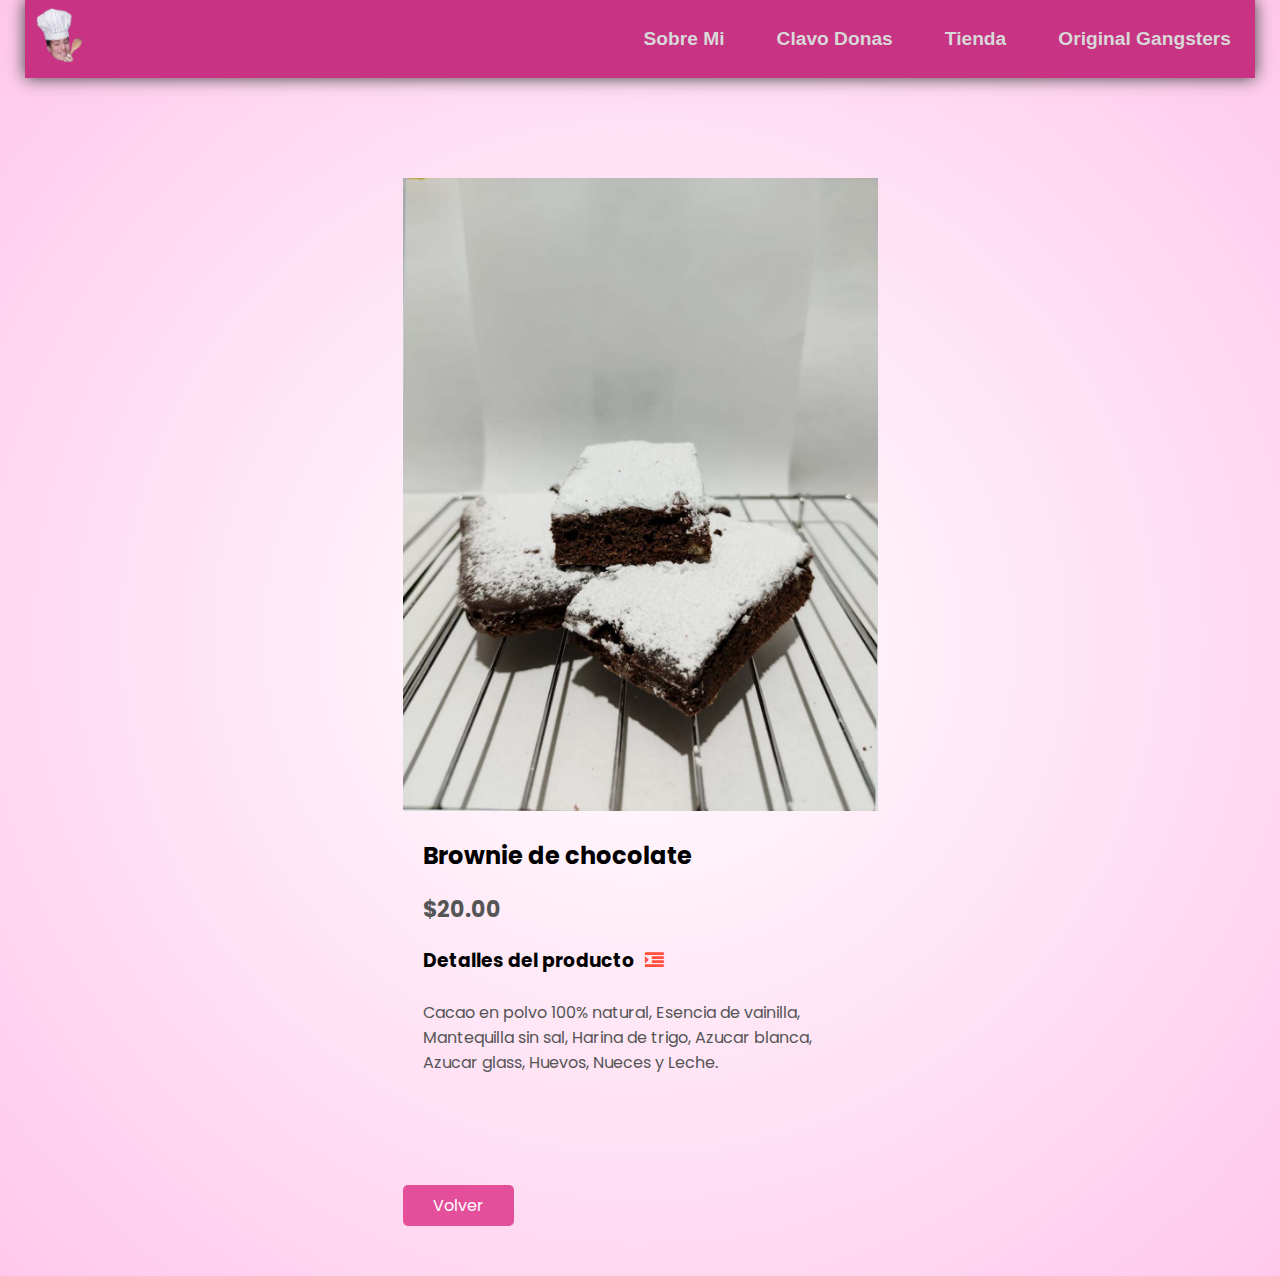
<file: ClavoDonas/Brownie.html>
<!DOCTYPE html>
<html lang="en">
  <head>
    <meta charset="UTF-8" />
    <meta name="viewport" content="width=device-width, initial-scale=1.0" />
    <link rel="shortcut icon" href="../img/PabloArvizu_logo.png">
    <title> ClavoDonas | Brownies </title>
    <link href='https://unpkg.com/boxicons@2.1.2/css/boxicons.min.css' rel='stylesheet'>
    <link rel="stylesheet" href="https://unicons.iconscout.com/release/v4.0.0/css/line.css">
    <link href="https://fonts.googleapis.com/css2?family=Poppins:ital,wght@0,300;0,400;0,500;0,600;0,700;1,200&display=swap" rel="stylesheet"/>
    <link rel="stylesheet" href="https://stackpath.bootstrapcdn.com/font-awesome/4.7.0/css/font-awesome.min.css"/>

    <link rel="stylesheet" href="../css/styleT.css" />
  </head>
  <body>
    <!--
⣿⣿⣿⣿⣿⣿⣿⣿⣿⣿⣿⣿⣿⣿⣿⣿⣿⣿⣿⣿⣿⣿⣿⣿⣿⣿⣿⣿⣿⣿⣿⣿⣿⣷⡘⣿⣿⣧⠙⣿⣿⣿⣿⣿⣿⣿⣿⣿⣿⣿⣿⣿⣿⣿⣿⣿⣿⣿⣿⣿⣿⣷⡌⢻
⣿⣿⣿⣿⣿⣿⣿⣿⣿⣿⣿⣿⣿⣿⣿⣿⣿⣿⣿⣿⣿⣿⣿⣿⣿⣿⣿⣿⣿⣿⣿⣿⣿⣿⣇⠸⣿⣿⣧⠘⣿⣿⣿⣿⣿⣿⣿⣿⣿⣿⣿⣿⣿⣿⣿⣿⣿⣿⣿⣿⣿⣿⣿⣄
⣿⣿⣿⣿⣿⣿⣿⣿⣏⠹⣿⣿⣿⣎⢻⣿⣿⣿⣿⣿⣿⣿⣿⣿⣿⣿⣿⣿⣿⣿⣿⣿⣿⣿⣿⡄⡹⣿⣿⣧⠹⣿⣿⣿⣿⣿⣿⣿⣿⣿⣿⣿⣿⣿⣿⣿⣿⣿⣿⣿⣿⣿⣿⣿
⣿⣿⣿⣿⣿⣿⣿⣿⣿⡄⠻⣿⣿⣿⣧⡙⣿⣿⣿⣿⣿⣿⣿⣿⣿⣿⣿⣿⣿⣿⣿⣿⣿⣿⣿⡇⢠⡘⣿⣿⡆⠈⠻⣿⣿⣿⣿⣿⣿⣿⣿⣿⣿⡿⣿⣿⣿⣿⣿⣿⣿⣿⣿⣿
⣿⣿⣿⣿⣿⣿⣿⣿⣿⡇⣄⠘⢿⣿⣿⣷⡌⢿⣿⣿⣿⣿⣿⣿⣿⣿⣿⣿⣿⣿⣿⣿⣿⣿⣿⣇⢸⣷⡘⣿⣿⡀⣦⡙⢿⣿⣿⣿⣿⣿⣿⣿⣿⣿⡝⣿⣿⣿⣿⣿⣿⣿⣿⣿
⣿⣿⣿⣿⣿⣿⣿⣿⣿⡇⢹⣷⡌⢻⣿⣿⣿⣆⠻⣿⣿⣿⣿⣿⣿⣿⣿⣿⣿⣿⣿⣿⣿⣿⣿⣿⢸⣿⣷⡘⣿⣧⠸⣿⣦⠹⣿⡿⢛⣽⣿⣿⣿⣿⣿⡜⣿⣿⣿⣿⣿⣿⣿⣿
⣿⣿⣿⣿⡼⣿⣿⣿⣿⡇⢸⣿⣿⣆⠹⣿⣿⣿⣦⠙⣿⣿⣿⣿⣿⣿⣿⣿⣿⣿⣿⣿⣿⣿⣿⡟⢸⣿⣿⣷⠘⣿⡄⣿⡿⠓⡀⢴⣿⣿⣿⣿⣿⣿⣿⣿⡘⣿⣿⣿⣿⣿⣿⡊
⣿⣿⣿⣿⡇⣿⣿⣿⣿⡇⢸⣿⣿⣿⣧⡘⢿⣿⣿⣷⡈⢿⠛⣿⣿⣿⣿⣿⣿⣿⣿⣿⣿⣿⣿⡇⢸⣿⣿⣿⣧⠹⠇⢉⣠⣾⣿⣆⠻⣿⣿⣿⣿⣿⣿⣿⣧⢹⣿⣿⣿⣿⣿⣷
⣿⣿⣿⣿⣿⢸⣿⣿⣿⡇⠸⠿⠿⠿⠿⠷⠌⠻⠿⢿⣿⡀⢸⣿⣿⣿⣿⣿⣿⣿⣿⣿⣿⣿⣿⡇⣸⣿⣿⣿⣯⡄⢲⢸⣿⣿⣿⣿⣧⠙⣿⣿⣿⣿⣿⣿⣿⡆⢿⣿⣿⣿⣿⣿
⣿⣿⣿⣿⣿⡆⣿⣿⣿⡇⢰⣶⣶⣶⣶⣶⣶⣦⠰⣤⣤⣤⢀⠹⣿⣿⣿⣿⣿⣿⣿⣿⣿⣿⣿⠄⣿⣿⣿⣿⣿⣿⠘⢸⣿⣿⣿⣿⣿⣷⡘⣿⣿⣿⣿⣿⣿⣿⠘⣿⣿⣿⣿⣿
⣿⣿⣿⣿⣿⣧⢹⣿⣿⡇⢸⣿⣿⣿⣿⣿⣿⣿⣷⡘⢿⣿⡄⢦⠙⣿⣿⣿⣿⣿⣿⣿⣿⣿⡿⢠⣿⣿⣿⣿⣿⣿⡇⢸⣿⣿⣿⣿⣿⣿⣷⡘⣿⣿⣿⣿⣿⣿⡆⢿⣿⣿⣿⣿
⣿⣿⣿⣿⣿⣿⡄⣿⣿⡇⢸⣿⣿⣿⣿⣿⣿⣿⣿⣿⣄⠻⣷⠸⣧⠘⣿⣿⣿⣿⣿⣿⣿⣿⡇⣸⣿⣿⣿⣿⣿⣿⣷⣸⣿⣿⣿⡿⠿⠟⠿⠗⠘⠛⢻⣿⣿⣿⣇⢸⣿⣿⣿⣿
⣿⣿⣿⣿⣿⣿⣧⠸⣿⡇⢸⣿⣿⣿⣿⣿⣿⣿⣿⣿⣿⣧⡙⢇⢻⣷⡈⢿⣿⣿⣿⣿⣿⣿⢀⣿⣿⣿⣿⣿⣿⣿⠿⠟⠋⠉⠄⢀⣀⣀⣠⣤⣤⠐⣾⣿⣿⣿⣿⠘⣿⣿⣿⣿
⣿⣿⣿⣿⣿⣿⣿⡆⠿⠇⠼⠿⠿⠿⠿⠿⠿⠿⠿⠿⠿⢿⣿⣌⠘⣿⣷⡌⢻⣿⣿⣿⣿⠇⣼⣿⣿⣿⣿⣿⣿⠄⠄⠠⠴⣶⣿⣿⣿⣿⣿⣿⣿⣧⠹⣿⣿⣿⣿⠄⣿⣿⣿⣿
⣿⣿⣿⣿⣿⣿⣥⣤⡀⠄⣤⣤⣤⣤⣤⣤⣤⣤⣤⠤⠄⠄⠄⣹⣷⣝⣿⣿⣄⢻⣿⣿⡏⣰⣿⣿⣿⣿⣿⣿⣷⣦⣤⣄⣀⡀⠉⠙⠛⠿⢿⣿⣿⣿⣆⢹⣿⣿⣿⡀⣿⣿⣿⣿
⣿⣿⣿⣿⣿⣿⣿⣿⣧⠠⣿⣿⣿⣿⣿⡿⠟⠋⠄⠄⣠⣴⣾⣿⣿⣿⣿⣿⣿⣦⢹⢏⣴⣿⣿⣿⣿⣿⣿⣿⣿⣿⣿⣿⣿⣿⣿⣶⣦⣤⣀⣀⢉⣿⣿⡄⠿⣿⣿⡇⣿⣿⣿⣿
⣿⣿⣿⣿⣿⣿⣿⣿⣿⣀⢻⣿⡿⠟⠉⠄⠄⢀⣤⣾⣿⣿⣿⣿⣿⣿⣿⣿⣿⣿⣷⣿⣿⣿⣿⣟⢻⣿⣿⣿⣿⣿⣿⣿⣿⣿⣿⣿⣿⣿⣿⣿⣿⣿⣿⣷⠄⣿⣿⡇⢸⣿⣿⣿
⣿⣿⣿⣿⣿⣿⣿⣿⣧⣿⠄⠋⠄⢀⣀⣤⣾⣿⣿⣿⣿⣿⣿⣿⣿⣿⣿⣿⣿⣿⣿⣿⣿⣿⣿⣿⣿⣿⣿⣿⣿⣿⣿⣿⣿⣿⣿⣿⣿⣿⣿⣿⣿⣿⣿⣿⠄⢿⣿⠄⡈⣿⣿⣿
⣿⣿⣿⣿⣿⣿⣿⣿⣏⣥⣖⡀⢶⣾⣿⣿⣿⣿⣿⣿⣿⣿⣿⣿⣿⣿⣿⣿⣿⣿⣿⣿⣿⣿⣿⣿⣿⣿⣿⣿⣿⣿⣿⣿⣿⣿⣿⣿⣿⣿⣿⣿⣿⣿⣿⣿⠄⣸⣿⠄⡇⣿⣿⣿
⣿⣿⣿⣿⣿⣿⣿⣿⣿⣿⣿⣿⡌⢿⣿⣿⣿⣿⣿⣿⣿⣿⣿⣿⣿⣿⣿⣿⣿⣿⣿⣿⣿⣿⣿⣿⣿⣿⣿⣿⣿⣿⣿⣿⣿⣿⣿⣿⣿⣿⣿⣿⣿⣿⣿⣿⠄⣿⣿⢰⡇⢸⣿⣿
⣿⣿⣿⣿⣿⣿⣿⣿⣿⣿⣿⣿⣷⡈⢿⣿⣿⣿⣿⣿⣿⣿⣿⣿⣿⣿⣿⣿⣿⣿⣿⣿⣿⣿⣿⣿⣿⣿⣿⣿⣿⣿⣿⣿⣿⣿⣿⣿⣿⣿⣿⣿⣿⣿⣿⡇⢸⣿⡇⢸⡇⢸⣿⠇
⠹⣿⣾⢿⣿⣿⣿⣿⣿⣿⣿⣿⣿⣿⡌⢿⣿⣿⣿⣿⣿⣿⣿⣿⣿⣿⣿⣿⣿⣿⣿⣿⣿⣿⡿⢡⢸⣿⣿⣿⣿⣿⣿⣿⣿⣿⣿⣿⣿⣿⣿⣿⣿⣿⡟⠄⣾⣿⡇⣿⡇⢸⡟⢰
⢧⠹⣿⣷⣝⢿⣿⣿⣿⣿⣿⣿⣿⣿⣿⡌⢟⣿⣿⣿⣿⣿⣿⣿⣿⣿⣿⣿⣿⣿⣿⣿⣿⡿⢁⣩⠸⣿⣿⣿⣿⣿⣿⣿⣿⣿⣿⣿⣿⣿⣿⣿⣿⡟⠄⠐⣿⣿⣿⣿⡇⠸⢁⣿
⠘⣧⡙⣿⣿⣷⣝⠻⣿⣿⣿⣿⣿⣿⣿⣿⣆⠪⢿⣿⣿⣿⣿⣿⣿⣿⣿⣿⣿⣿⣿⣿⣿⡇⢸⣿⠄⣿⣿⣿⣿⣿⣿⣿⣿⣿⣿⣿⣿⣿⣿⡿⠋⢀⡀⠄⢿⣿⣿⣿⡇⢠⣾⣿
⣇⢹⣷⡘⢿⣿⣿⣷⡌⠻⣿⣿⣿⣿⣿⣿⣿⣧⡠⡹⣿⣿⣿⣿⣿⣿⣿⣿⣿⣿⣿⣿⣿⣿⣦⣭⣴⣿⣿⣿⣿⣿⣿⣿⣿⣿⣿⣿⣿⣿⠟⢁⣴⣿⡇⢠⠸⣿⣿⣿⠅⣿⣿⣿
⣿⡄⢻⣿⣌⢻⣿⣿⣷⡀⠈⠙⢿⣿⣿⣿⣿⣿⣿⣔⠘⢿⣿⣿⣿⣿⣿⣿⣿⣿⣿⣿⣿⣿⣿⣿⣿⣿⣿⣿⣿⣿⣿⣿⣿⣿⣿⡿⠛⠁⣴⣿⣿⣿⡗⠄⡀⢿⣿⣿⠄⣿⣿⣿
⣿⣷⠠⠹⣿⣧⡙⢿⣿⣷⡀⢤⠄⠙⢿⣿⣿⣿⣿⣿⣯⡈⢿⣿⣿⣿⣿⣿⣿⣿⣿⣿⣿⣿⣿⣿⣿⣿⣿⣿⣿⣿⣿⣿⣿⡿⠋⡀⢀⡇⢸⣿⣿⣿⡇⠄⣧⠸⣿⡟⢸⣿⣿⣿
⢿⣿⣇⢱⠈⢿⣿⣷⣭⣛⣷⡌⢣⠄⢀⡙⢿⣿⣿⣿⣿⣿⣆⢻⣿⣿⣿⣿⣿⣿⣿⣿⣿⣿⣿⣿⣿⣿⣿⣿⣿⣿⣿⡿⠋⣠⡾⢁⣾⡇⢸⣿⣿⣿⠁⡇⢸⡄⢻⠇⣾⣿⣿⣿
⡈⢿⣿⡆⢳⡀⠙⢿⣿⣿⣿⣿⣄⠁⡀⢷⣄⠙⢿⣿⣿⣿⣿⣆⠉⠛⠛⠻⠿⠿⠿⠿⠿⠿⠿⣿⡿⠿⠿⠿⠟⠛⢁⣴⣿⡿⢁⣾⣿⡇⢸⣿⣿⠇⣼⣧⢸⣷⠈⢰⣿⣿⣿⣿
⣿⣌⠻⣿⡄⢻⡌⢦⣉⠻⢿⣿⣿⣷⣄⠘⣿⣷⣄⠹⣿⣿⣿⣿⣆⢠⣀⡀⠄⠄⠄⠄⠄⠄⠄⠠⠄⠄⣀⣠⣤⣴⣿⣿⡟⢡⣾⣿⣿⠃⣾⣿⠏⣰⣿⣿⠈⣿⠆⢸⣿⣿⣿⣿
⣿⣿⣦⡙⢿⣆⣻⣄⢻⣛⣒⣈⣉⣻⣿⣆⠨⠿⠟⠓⠈⠻⣿⣿⣿⡆⢫⣭⣤⣤⣶⣤⣄⣀⠄⠄⠄⣾⣿⣿⣿⣿⡿⢋⣴⣿⣿⣿⡿⢠⣿⢋⣼⣿⣿⣿⠄⡿⣼⠄⣿⣿⣿⡟
⣿⣿⣿⣿⣮⣿⣿⣿⡆⠄⠲⣶⣶⣶⣶⣦⣼⣿⣿⣿⣷⡀⠙⢿⣿⣿⡄⢿⣿⣿⣿⣿⣿⣿⣿⣷⣶⣦⣬⣉⡛⠛⠚⠻⣿⣿⣿⡿⢃⣞⣵⣿⣿⣿⣿⣿⠄⣷⣿⡆⢹⣿⣿⡇
    -->
    <div class="header">
      <div class="container">
        <nav class="navbar">
          <a href="../index"> <img class="navbar-logo" src="../img/ClavoDonas.png" height="55px" right="55px"></img></a>
          <button class="navbar-button" id="toggle-button"> <i class="bx bx-menu" id="toggle-icon"></i> </button>
          <ul class="navbar-list">
              <li class="navbar-item"> <a href="../index.html" class="navbar-link">Sobre Mi</a> </li>
              <li class="navbar-item"> <a href="../ClavoDonas.html" class="navbar-link">Clavo Donas</a> </li>
              <li class="navbar-item"> <a href="../ClavoDonas/tienda.html" class="navbar-link"> Tienda </a> </li>
              <li class="navbar-item"> <a href="../OriginalGangsters.html" class="navbar-link">Original Gangsters</a> </li>
          </ul>
        </nav>
        <header>
          <div class="small-container single-product">
            <div class="row">
              <div class="col-2">
                <img src="../img/Brownie.jpg" width="100%" id="ProductImg" />
              <div class="col-2">
                <h2>Brownie de chocolate</h2>
                <h4>$20.00</h4>
                <h3>Detalles del producto<i class="fa fa-indent"></i></h3>
                <br />
                <p>
                  Cacao en polvo 100% natural,
                  Esencia de vainilla,
                  Mantequilla sin sal,
                  Harina de trigo,
                  Azucar blanca,
                  Azucar glass,
                  Huevos,
                  Nueces y
                  Leche.
                </p>
              </div>
            </div>
          </div>
          <div class="row">
            <div class="col-2">
              <a href="../ClavoDonas/tienda.html" class="btn">Volver</a>
            </div>
        </header>
      <script src="../js/rellax.min.js"></script>
  </body>
</html>
</file>
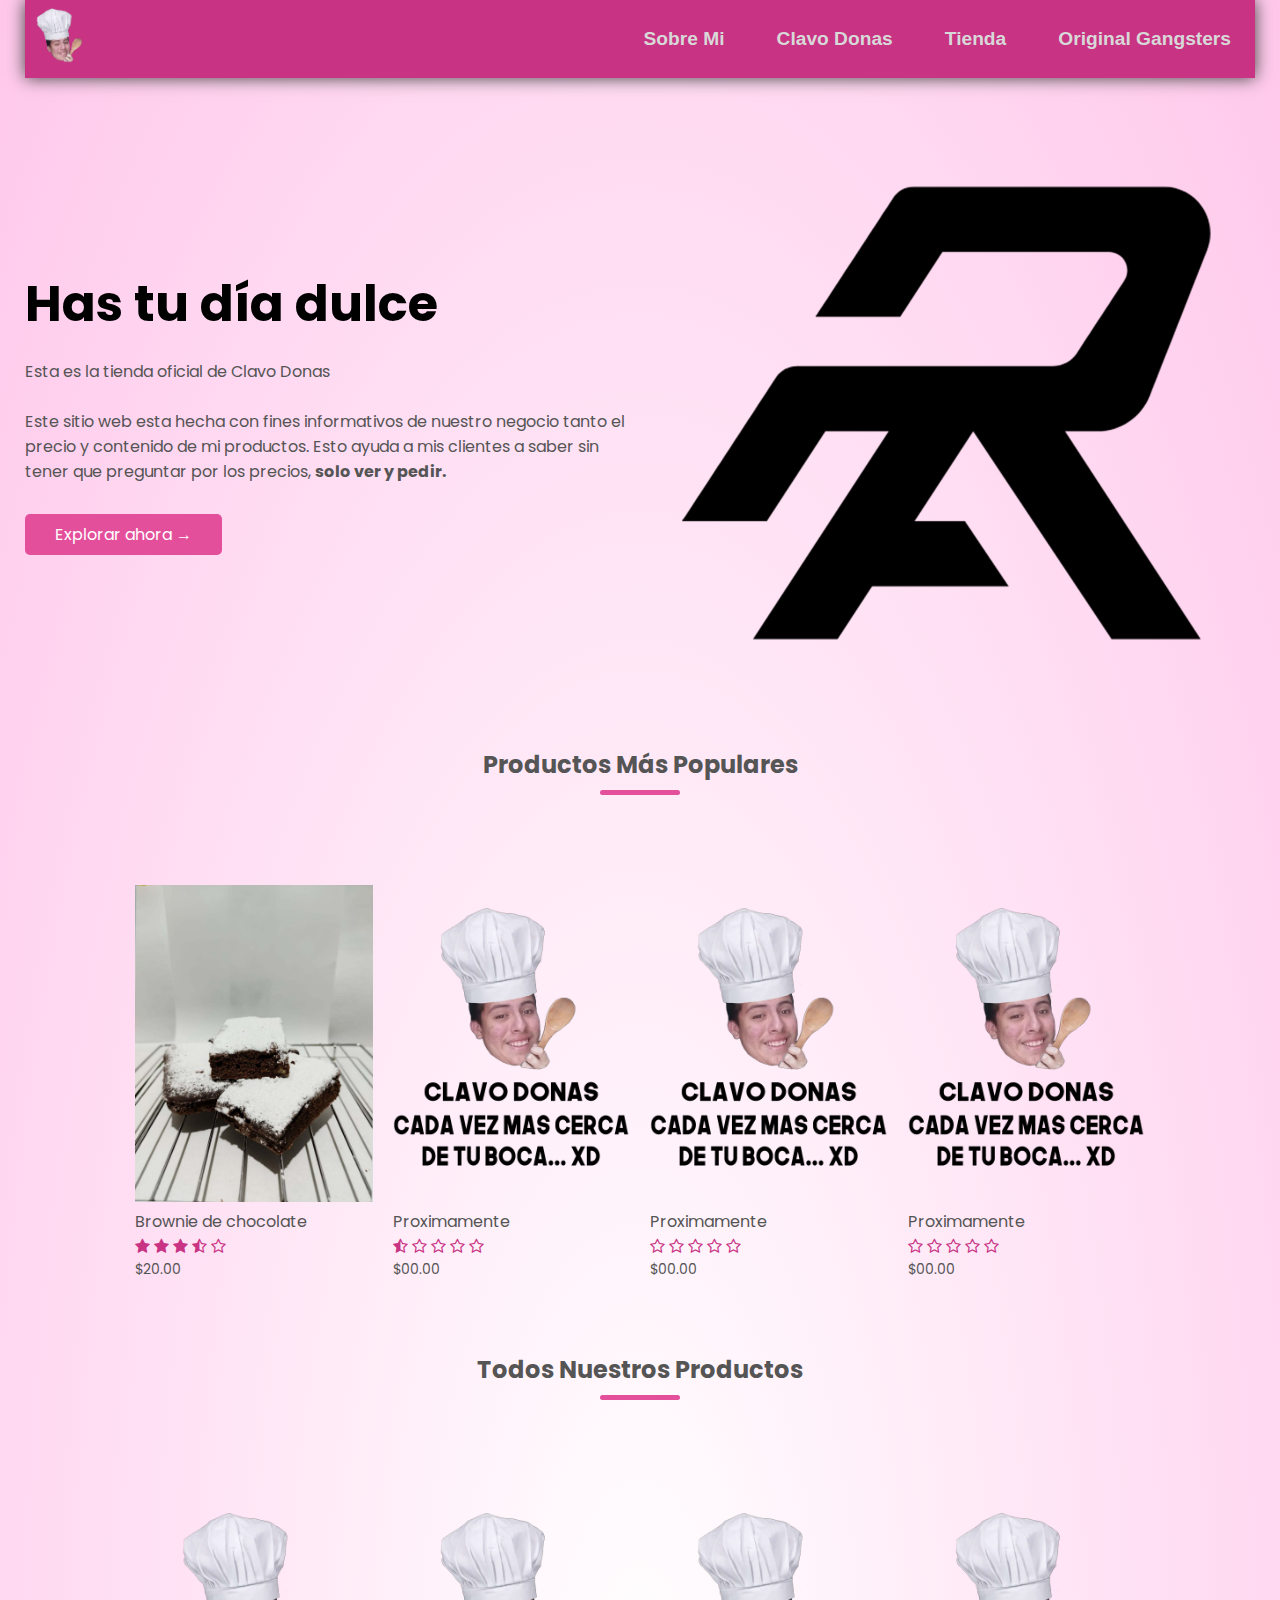
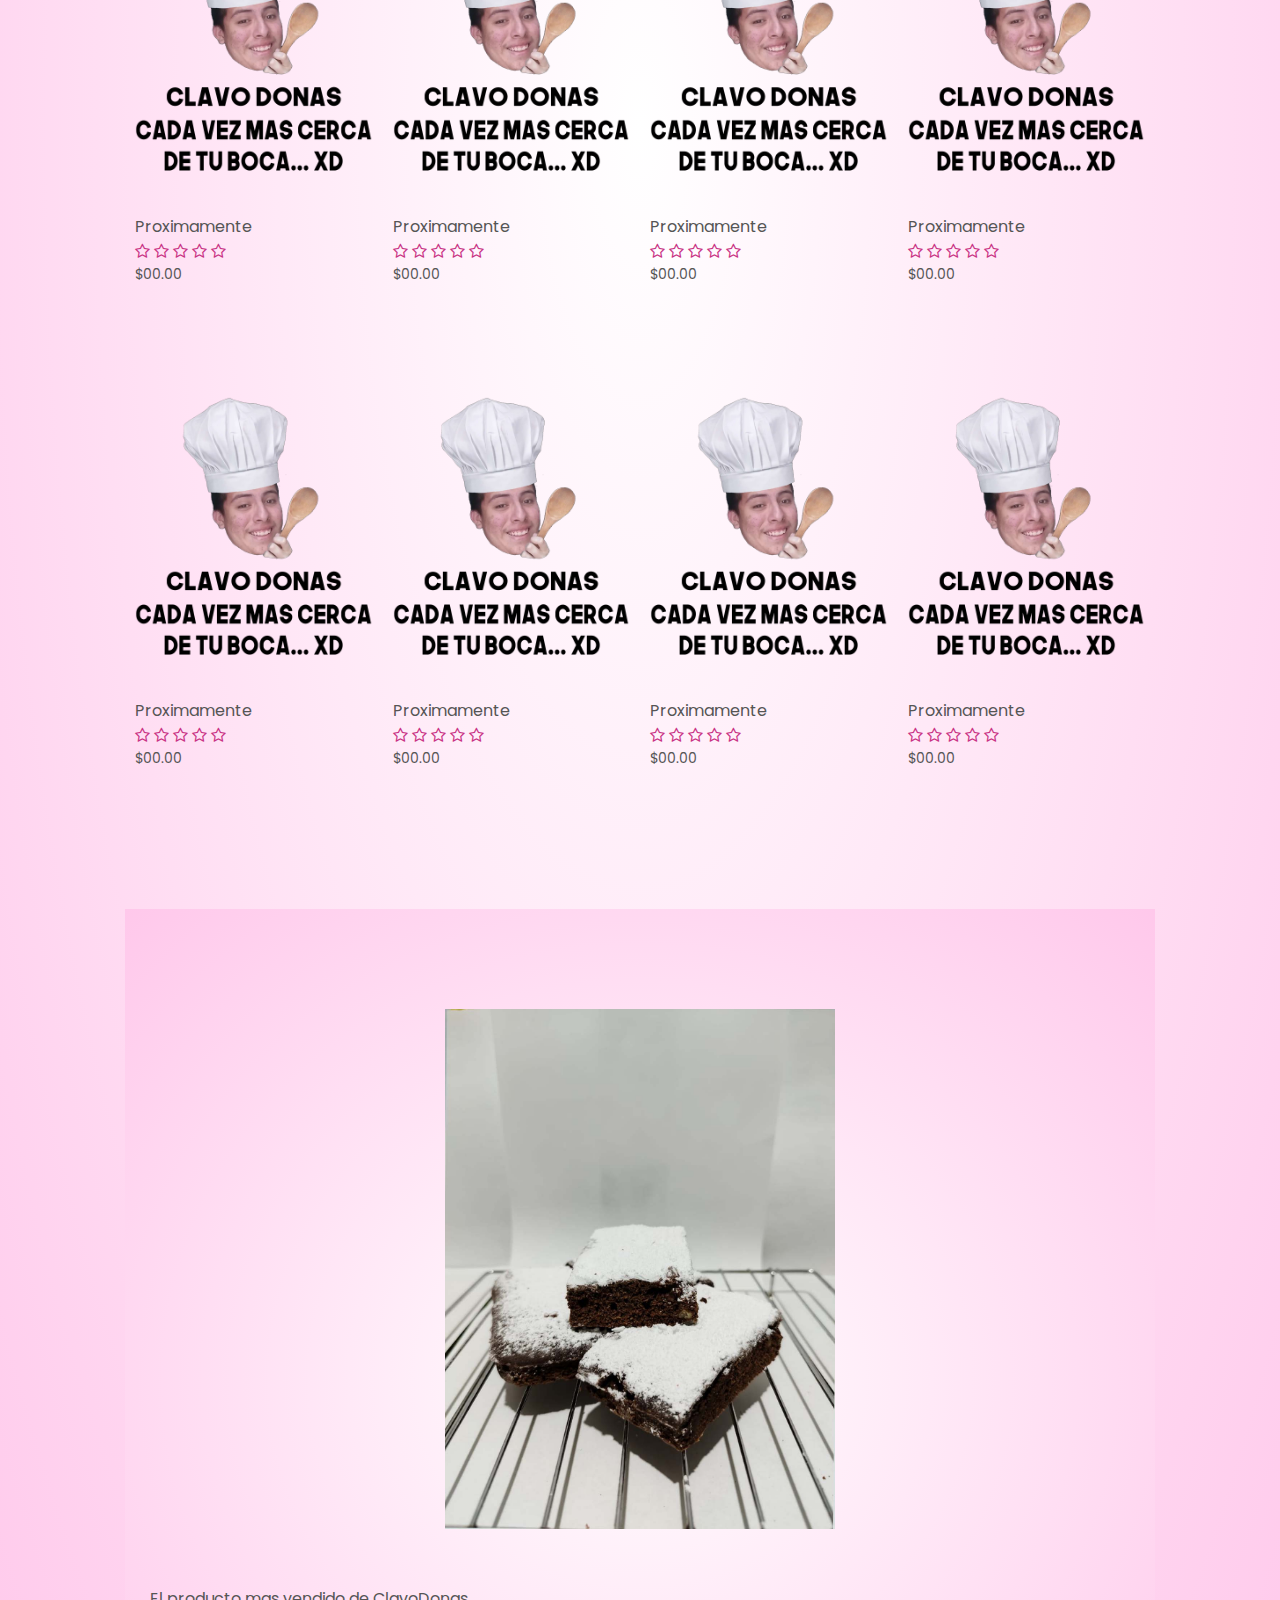
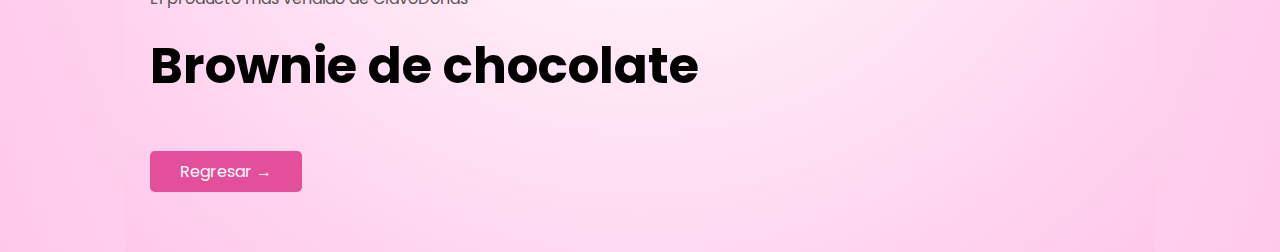
<file: ClavoDonas/tienda.html>
<!DOCTYPE html>
<html lang="en">
  <head>
    <meta charset="UTF-8" />
    <meta name="viewport" content="width=device-width, initial-scale=1.0" />
    <link rel="shortcut icon" href="../img/PabloArvizu_logo.png">
    <title> ClavoDonas | Tienda </title>
    <link href='https://unpkg.com/boxicons@2.1.2/css/boxicons.min.css' rel='stylesheet'>
    <link rel="stylesheet" href="https://unicons.iconscout.com/release/v4.0.0/css/line.css">
    <link href="https://fonts.googleapis.com/css2?family=Poppins:ital,wght@0,300;0,400;0,500;0,600;0,700;1,200&display=swap" rel="stylesheet"/>
    <link rel="stylesheet" href="https://stackpath.bootstrapcdn.com/font-awesome/4.7.0/css/font-awesome.min.css"/>

    <link rel="stylesheet" href="../css/styleT.css" />
  </head>
  <body>
    <!-- 

▒▒▒▒▒▒▒▓
▒▒▒▒▒▒▒▓▓▓
▒▓▓▓▓▓▓░░░▓       Homero Quiere dona
▒▓░░░░▓░░░░▓       ¿Le compras una dona a Homero?
▓░░░░░░▓░▓░▓
▓░░░░░░▓░░░▓
▓░░▓░░░▓▓▓▓
▒▓░░░░▓▒▒▒▒▓
▒▒▓▓▓▓▒▒▒▒▒▓
▒▒▒▒▒▒▒▒▓▓▓▓
▒▒▒▒▒▓▓▓▒▒▒▒▓
▒▒▒▒▓▒▒▒▒▒▒▒▒▓
▒▒▒▓▒▒▒▒▒▒▒▒▒▓
▒▒▓▒▒▒▒▒▒▒▒▒▒▒▓
▒▓▒▓▒▒▒▒▒▒▒▒▒▓
▒▓▒▓▓▓▓▓▓▓▓▓▓
▒▓▒▒▒▒▒▒▒▓
▒▒▓▒▒▒▒▒▓
    -->
    <div class="header">
      <div class="container">
        <nav class="navbar">
          <a href="../index.html"> <img class="navbar-logo" src="../img/ClavoDonas.png" height="55px" right="55px"></img></a>
          <button class="navbar-button" id="toggle-button"> <i class="bx bx-menu" id="toggle-icon"></i> </button>
          <ul class="navbar-list">
              <li class="navbar-item"> <a href="../SobreMi.html" class="navbar-link">Sobre Mi</a> </li>
              <li class="navbar-item"> <a href="../ClavoDonas.html" class="navbar-link">Clavo Donas</a> </li>
              <li class="navbar-item"> <a href="../ClavoDonas/tienda.html" class="navbar-link"> Tienda </a> </li>
              <li class="navbar-item"> <a href="../OriginalGangsters.html" class="navbar-link">Original Gangsters</a> </li>
          </ul>
      </nav>
      <header>
        <div class="row">
          <div class="col-2">
            <h1>
              Has tu día dulce
            </h1>
            <p>
              Esta es la tienda oficial de Clavo Donas
            </p>
            <p>
              <br>Este sitio web esta hecha con fines
              informativos de nuestro negocio tanto
              el precio y contenido de mi productos.
              Esto ayuda a mis clientes a saber sin
              tener que preguntar por los precios,
              <b>solo ver y pedir.</b>
            </p>
            <a href="../ClavoDonas/tienda.html" class="btn">Explorar ahora &#8594;</a>
          </div>
          <div class="col-2">
            <a href="https://wa.me/+523311074825?text=¡Hola!%20en%20que%20te%20puedo%20ayudar?%20">
              <img src="/img/Productos.png" alt=""/>
            </a>
          </div>
        </div>
        <div class="small-container">
          <h2 class="title">Productos Más Populares</h2>
          <div class="row">
            <div class="col-4">
              <a href="../ClavoDonas/Brownie.html">
                <img src="/img/Brownie.jpg" alt=""/>
              </a>
              <h4>Brownie de chocolate</h4>
              <div class="rating">
                <i class="fa fa-star"></i>
                <i class="fa fa-star"></i>
                <i class="fa fa-star"></i>
                <i class="fa fa-star-half-o"></i>
                <i class="fa fa-star-o"></i>
              </div>
              <p>$20.00</p>
            </div>
            <div class="col-4">
              <img src="/img/Proximamente.png" alt="" />
              <h4>Proximamente</h4>
              <div class="rating">
                <i class="fa fa-star-half-o"></i>
                <i class="fa fa-star-o"></i>
                <i class="fa fa-star-o"></i>
                <i class="fa fa-star-o"></i>
                <i class="fa fa-star-o"></i>
              </div>
              <p>$00.00</p>
            </div>
            <div class="col-4">
              <img src="/img/Proximamente.png" alt="" />
              <h4>Proximamente</h4>
              <div class="rating">
                <i class="fa fa-star-o"></i>
                <i class="fa fa-star-o"></i>
                <i class="fa fa-star-o"></i>
                <i class="fa fa-star-o"></i>
                <i class="fa fa-star-o"></i>
              </div>
              <p>$00.00</p>
            </div>
            <div class="col-4">
              <img src="/img/Proximamente.png" alt="" />
              <h4>Proximamente</h4>
              <div class="rating">
                <i class="fa fa-star-o"></i>
                <i class="fa fa-star-o"></i>
                <i class="fa fa-star-o"></i>
                <i class="fa fa-star-o"></i>
                <i class="fa fa-star-o"></i>
              </div>
              <p>$00.00</p>
            </div>
          </div>
          <h2 class="title">Todos Nuestros Productos</h2>
          <div class="row">
            <div class="col-4">
            <img src="/img/Proximamente.png" alt="" />
            <h4>Proximamente</h4>
            <div class="rating">
              <i class="fa fa-star-o"></i>
              <i class="fa fa-star-o"></i>
              <i class="fa fa-star-o"></i>
              <i class="fa fa-star-o"></i>
              <i class="fa fa-star-o"></i>
            </div>
            <p>$00.00</p>
          </div>
          <div class="col-4">
            <img src="/img/Proximamente.png" alt="" />
            <h4>Proximamente</h4>
            <div class="rating">
              <i class="fa fa-star-o"></i>
              <i class="fa fa-star-o"></i>
              <i class="fa fa-star-o"></i>
              <i class="fa fa-star-o"></i>
              <i class="fa fa-star-o"></i>
            </div>
            <p>$00.00</p>
          </div>
          <div class="col-4">
            <img src="/img/Proximamente.png" alt="" />
            <h4>Proximamente</h4>
            <div class="rating">
              <i class="fa fa-star-o"></i>
              <i class="fa fa-star-o"></i>
              <i class="fa fa-star-o"></i>
              <i class="fa fa-star-o"></i>
              <i class="fa fa-star-o"></i>
            </div>
            <p>$00.00</p>
          </div>
          <div class="col-4">
            <img src="/img/Proximamente.png" alt="" />
            <h4>Proximamente</h4>
            <div class="rating">
              <i class="fa fa-star-o"></i>
              <i class="fa fa-star-o"></i>
              <i class="fa fa-star-o"></i>
              <i class="fa fa-star-o"></i>
              <i class="fa fa-star-o"></i>
            </div>
            <p>$00.00</p>
          </div>
          <div class="row">
           <div class="col-4">
            <img src="/img/Proximamente.png" alt="" />
            <h4>Proximamente</h4>
            <div class="rating">
              <i class="fa fa-star-o"></i>
              <i class="fa fa-star-o"></i>
              <i class="fa fa-star-o"></i>
              <i class="fa fa-star-o"></i>
              <i class="fa fa-star-o"></i>
            </div>
            <p>$00.00</p>
          </div>
          <div class="col-4">
            <img src="/img/Proximamente.png" alt="" />
            <h4>Proximamente</h4>
            <div class="rating">
              <i class="fa fa-star-o"></i>
              <i class="fa fa-star-o"></i>
              <i class="fa fa-star-o"></i>
              <i class="fa fa-star-o"></i>
              <i class="fa fa-star-o"></i>
            </div>
            <p>$00.00</p>
          </div>
          <div class="col-4">
            <img src="/img/Proximamente.png" alt="" />
            <h4>Proximamente</h4>
            <div class="rating">
              <i class="fa fa-star-o"></i>
              <i class="fa fa-star-o"></i>
              <i class="fa fa-star-o"></i>
              <i class="fa fa-star-o"></i>
              <i class="fa fa-star-o"></i>
            </div>
            <p>$00.00</p>
          </div>
          <div class="col-4">
            <img src="/img/Proximamente.png" alt="" />
            <h4>Proximamente</h4>
            <div class="rating">
              <i class="fa fa-star-o"></i>
              <i class="fa fa-star-o"></i>
              <i class="fa fa-star-o"></i>
              <i class="fa fa-star-o"></i>
              <i class="fa fa-star-o"></i>
            </div>
            <p>$00.00</p>
          </div>
        </div>
        <div class="offer">
          <div class="small-container">
            <div class="row">
              <div class="col-2">
                <img src="/img/Brownie.jpg" class="offer-img" alt="" />
              </div>
            </div>
            <div class="col-2">
              <p>El producto mas vendido de ClavoDonas</p>
              <h1>Brownie de chocolate</h1>
              <a href="" class="btn">Regresar &#8594;</a>
            </div>
          </div>
        </div>
      </header>
    <script src="../js/rellax.min.js"></script>
  </body>
</html>
</file>
<file: css/styleT.css>
:root{
  --green: #f1a1cc;
  --dark-green: #009e42;
  --white: rgb(216, 216, 216);
  --gray: #3f3f3f;
  --black: #0d0221;

  --font-1: "Courier New", Courier, monospace;
  --font-2: "Calibre", "Inter", "San Francisco", "SF Pro Text", sans-serif;

  --size-m: 1.2rem;
  --size-l: 1.8rem;
}

* {
  margin: 0;
  padding: 0;
  box-sizing: border-box;
}

.navbar{
  width: 100%;
  background: #c93384;
  display: flex;
  flex-direction: row;
  flex-wrap: wrap;
  align-items: center;
  justify-content: space-between;
  box-shadow: 0 0 1rem var(--gray);
}

.navbar-logo{
  margin: 0.5rem;
  color: var(--white);
  font-family: var(--font-1);
  font-size: var(--size-l);
}

.navbar-button{
  margin: 0.5rem;
  background: transparent;
  border: none;
  display: none;
}

.navbar-button i{
  font-size: var(--size-l);
  color: var(--white);
  transition: 0.5s;
}

.button-active{
  transform: rotate(90deg);
  transition: 1s;
}

.navbar-list{
  list-style: none;
}

.navbar-item{
  margin: 0 0.5rem;
  display: inline-block;
}

.navbar-link{
  padding: 0.5rem 1rem;
  display: block;
  text-decoration: none;
  color: var(--white);
  font-family: var(--font-2);
  font-size: var(--size-m);
  font-weight: 600;
  transition: 0.5s;
}

.navbar-link:hover{
  color: var(--green);
}

.navbar-contact{
  background: var(--green);
  border-radius: 5px;
}

.navbar-contact:hover{
  background: var(--dark-green);
  color: var(--white);
}

@media screen and (max-width: 800px) {
  .navbar-button{
      display: block;
  }

  .navbar-list{
      width: 100%;
      max-height: 0;
      text-align: center;
      overflow: hidden;
      visibility: hidden;
      transition: 0.5s;
  }

  .navbar-list.active{
      visibility: visible;
  }
  
  .navbar-item{
      display: block;
      margin: 3rem;
  }
}

body {
  font-family: "Poppins", sans-serif;
}

a {
  text-decoration: none;
  color: #555;
}

p {
  color: #555;
}
.container {
  max-width: 1300px;
  margin: auto;
  padding-left: 25px;
  padding-right: 25px;
}
.row {
  margin-top: 50px;
  display: flex;
  align-items: center;
  flex-wrap: wrap;
  justify-content: space-around;
}

.col-2 {
  flex-basis: 50%;
  min-width: 300px;
}
.col-2 img {
  max-width: 100%;
  padding: 50px 0;
  /* top and bottom 50 left and right 0 */
}
.col-2 h1 {
  font-size: 50px;
  line-height: 60px;
  margin: 25px 0;
}
.btn {
  display: inline-block;
  background: #e44f9c;
  color: #fff;
  padding: 8px 30px;
  margin: 30px 0;
  border-radius: 5px;
  transition: background .5s;
}

.btn:hover {
  background-color: #563434; /* Green */
  color: #fff;
}

.header {
  background: radial-gradient(#fff, #ffc8eb);
}

.header .row {
  margin-top: 20px;
}

.categories {
  margin: 70px 0;
}

.col-3 {
  flex-basis: 30%;
  min-width: 250px;
  margin-bottom: 30px;
}

.col-3 img {
  width: 100%;
}

.small-container {
  max-width: 1080px;
  margin: auto;
  padding-left: 25px;
  padding-right: 25px;
}

.col-4 {
  flex-basis: 25%;
  padding: 10px;
  min-width: 200px;
  margin-bottom: 50px;
  transition: transform 0.5s;
}

.col-4 img {
  width: 100%;
}

.title {
  text-align: center;
  margin: 0 auto 80px;
  position: relative;
  line-height: 60px;
  color: #555;
}

.title::after {
  content: "";
  background: #e44f9c;
  width: 80px;
  height: 5px;
  border-radius: 5px;
  position: absolute;
  bottom: 0;
  left: 50%;
  transform: translateX(-50%);
}

h4 {
  color: #555;
  font-weight: normal;
}

.col-4 p {
  font-size: 14px;
}

.rating .fa {
  color: #c93384;
}

.col-4:hover {
  transform: translateY(-5px);
}
/*     offer     */
.offer {
  background: radial-gradient(#fff, #ffc8eb);
  margin-top: 80px;
  padding: 30px 0;
}

.col-2 .offer-img {
  padding: 50px;
}

small {
  color: #555;
}

/* footer */
.footer {
  background: #000;
  color: #8a8a8a;
  font-size: 14px;
  padding: 60px 0 20px;
}
.footer p {
  color: #8a8a8a;
}
.footer h3 {
  color: #fff;
  margin-bottom: 20px;
}
.footer-col-1,
.footer-col-2,
.footer-col-3,
.footer-col-4 {
  min-width: 250px;
  margin-bottom: 20px;
}

.footer-col-1 {
  flex-basis: 30px;
}

.footer-col-2 {
  flex: 1;
  text-align: center;
}
.footer-col-2 img {
  width: 180px;
  margin-bottom: 20px;
}
.footer-col-3,
.footer-col-4 {
  flex-basis: 12%;
  text-align: center;
}
ul {
  list-style-type: none;
}
.app-logo {
  margin-top: 20px;
}
.app-logo img {
  width: 140px;
}

.footer hr {
  border: none;
  background: #b5b5b5;
  height: 1px;
  margin: 20px 0;
}
.copyright {
  text-align: center;
}
.menu-icon {
  width: 28px;
  margin-left: 20px;
  display: none;
}

/* All Products */
.row-2 {
  justify-content: space-between;
  margin: 100px auto 50px;
}

select {
  border: 1px solid #ff523b;
  padding: 5px;
}
select:focus {
  outline: none;
}

.page-btn {
  margin: 0 auto 80px;
}
.page-btn span {
  display: inline-block;
  border: 1px solid #ff523b;
  margin-left: 10px;
  width: 40px;
  height: 40px;
  text-align: center;
  line-height: 40px;
  line-height: 40px;
  cursor: pointer;
}
.page-btn span:hover {
  background: #ff523b;
  color: #fff;
}

/* Media Quer for less than 600 screen size */
@media only screen and (max-width: 600px) {
  .row {
    text-align: center;
  }
  .col-2,
  .col-3,
  .col-4 {
    flex-basis: 100%;
  }
  .single-product .row {
    text-align: left;
  }
  .single-product .col-2 {
    padding: 20px 0;
  }
  .single-product h2 {
    font-size: 26px;
    line-height: 32px;
  }
  .cart-info p {
    display: none;
  }
}

/* Single Product Detail */
.single-product {
  margin-top: 80px;
}
.single-product .col-2 img {
  padding: 0;
}

.single-product .col-2 {
  padding: 20px;
}

.single-product h4 {
  margin: 20px 0;
  font-size: 22px;
  font-weight: bold;
}
.single-product select {
  display: block;
  padding: 10px;
  margin-top: 20px;
}

input:focus {
  outline: none;
}

.single-product .fa {
  color: #ff523b;
  margin-left: 10px;
}
.small-img-row {
  display: flex;
  justify-content: space-between;
}
.small-img-col {
  flex-basis: 24%;
  cursor: pointer;
}
/* Account Page */

.account-page {
  padding: 50px 0;
  background: radial-gradient(#fff, #ffc8eb);
}
.form-container {
  background: #fff;
  width: 300px;
  height: 400px;
  position: relative;
  text-align: center;
  padding: 20px 0;
  box-shadow: 0 0 20px 0 rgba(0, 0, 0, 0.1);
  overflow: hidden;
}

.form-container span {
  font-weight: bold;
  padding: 0 10px;
  color: #555;
  cursor: pointer;
  width: 100px;
  display: inline-block;
}

.form-btn {
  display: inline-block;
}
.form-container form {
  max-width: 300px;
  padding: 0 20px;
  position: absolute;
  top: 130px;
  transition: transform 1s;
}
form input {
  width: 100%;
  height: 30px;
  margin: 10px 0;
  padding: 0 10px;
  border: 1px solid #ccc;
}

form .btn {
  width: 100%;
  border: none;
  cursor: pointer;
  margin: 10px;
}
form .btn:focus {
  outline: none;
}

#LoginForm {
  left: -300px;
}
#RegForm {
  left: 0;
}

form a {
  font-size: 12px;
}
#indicator {
  width: 100px;
  border: none;
  background: #ff523b;
  height: 3px;
  margin-top: 8px;
  transform: translateX(100px);
  transition: transform 1s;
}
</file>
